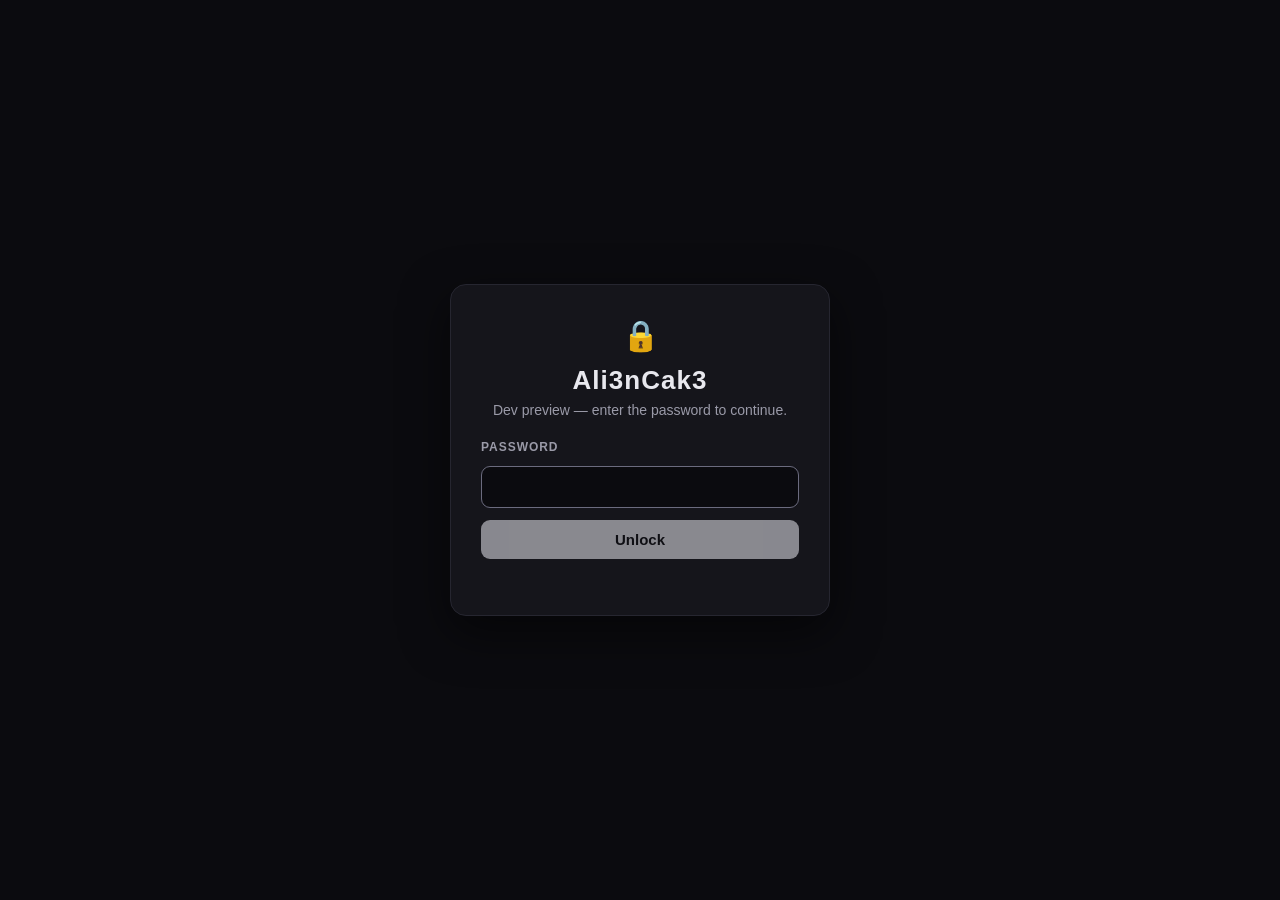
<file: index.html>
<!doctype html>
<html lang="en">
  <head>
    <meta charset="UTF-8" />
    <link rel="icon" type="image/svg+xml" href="/favicon.svg" />
    <meta name="viewport" content="width=device-width, initial-scale=1.0" />
    <title>ali3ncak3</title>
    <script>
      // Pre-paint mode resolution so light-mode visitors don't get a dark
      // flash: visitor toggle > dark (the site default).
      // ThemeProvider re-applies the full variable set on mount.
      ;(function () {
        try {
          var mode = JSON.parse(localStorage.getItem('ac3:modePref') || 'null')
          var theme = JSON.parse(localStorage.getItem('ac3:theme') || 'null')
          if (mode !== 'light' && mode !== 'dark') mode = 'dark'
          var root = document.documentElement
          root.dataset.mode = mode
          var mc = theme && theme[mode]
          if (mc) {
            root.style.setProperty('--c-surface', mc.surface)
            root.style.setProperty('--c-surface-text', mc.surfaceText)
            root.style.setProperty('--c-text', mc.text)
            root.style.setProperty('--c-text2', mc.text2)
          }
        } catch (e) {
          /* fall back to the CSS defaults */
        }
      })()
    </script>
    <script type="module" crossorigin src="/assets/index-CGsKPULM.js"></script>
    <link rel="stylesheet" crossorigin href="/assets/index-D1RxI0XR.css">
  </head>
  <body>
    <div id="root"></div>
  </body>
</html>
</file>
<file: assets/index-D1RxI0XR.css>
*,:before,:after{box-sizing:border-box}:root{--font-body:"Avenir Next", Avenir, "Segoe UI", Helvetica, Arial, sans-serif;--radius-sm:6px;--radius-md:12px;--radius-lg:20px;--space-1:4px;--space-2:8px;--space-3:16px;--space-4:24px;--space-5:40px;--space-6:64px;--shadow-1:0 1px 3px #00000040;--shadow-2:0 6px 24px #00000040;--c-primary:#312e81;--c-secondary:#713f12;--c-tertiary:#312e81;--c-quaternary:#713f12;--c-text:#fff;--c-text2:#c7cad6;--c-surface:#101018;--c-surface-text:#fff}:root[data-mode=light]{--c-primary:#c7d2fe;--c-secondary:#fde68a;--c-tertiary:#c7d2fe;--c-quaternary:#fde68a;--c-text:#000;--c-text2:#3f3f46;--c-surface:#fff;--c-surface-text:#000}.visually-hidden{clip:rect(0 0 0 0);white-space:nowrap;border:0;width:1px;height:1px;margin:-1px;padding:0;position:absolute;overflow:hidden}html,body{min-height:100%;margin:0;padding:0}body{font-family:var(--font-body);background:var(--c-surface);color:var(--c-surface-text);-webkit-font-smoothing:antialiased;text-rendering:optimizelegibility}#root{flex-direction:column;min-height:100vh;display:flex}img{max-width:100%;display:block}button{font-family:inherit}a{color:inherit}.devgate{z-index:2147483647;color:#e8e8ee;-webkit-font-smoothing:antialiased;background:#0b0b0f;justify-content:center;align-items:center;padding:24px;font-family:Avenir Next,Avenir,Segoe UI,Helvetica,Arial,sans-serif;display:flex;position:fixed;inset:0}.devgate__card{text-align:center;background:#15151b;border:1px solid #262630;border-radius:16px;width:100%;max-width:380px;padding:36px 30px 26px;box-shadow:0 16px 48px #0000008c}.devgate__card--shake{animation:.45s cubic-bezier(.36,.07,.19,.97) both devgate-shake}@keyframes devgate-shake{10%,90%{transform:translate(-1px)}20%,80%{transform:translate(2px)}30%,50%,70%{transform:translate(-5px)}40%,60%{transform:translate(5px)}}.devgate__badge{margin-bottom:14px;font-size:30px;line-height:1}.devgate__title{letter-spacing:.04em;margin:0 0 6px;font-size:26px;font-weight:700}.devgate__subtitle{color:#9a9aa8;margin:0 0 22px;font-size:14px}.devgate__form{text-align:left;flex-direction:column;gap:12px;display:flex}.devgate__label{letter-spacing:.08em;text-transform:uppercase;color:#9a9aa8;font-size:12px;font-weight:600}.devgate__input{color:#e8e8ee;background:#0b0b0f;border:1px solid #33333f;border-radius:9px;outline:none;width:100%;padding:11px 13px;font-size:16px;transition:border-color .15s}.devgate__input:focus{border-color:#6b6b7e}.devgate__input[aria-invalid=true]{border-color:#b3454f}.devgate__button{color:#0b0b0f;cursor:pointer;background:#e8e8ee;border:none;border-radius:9px;width:100%;padding:11px 13px;font-size:15px;font-weight:700;transition:background-color .15s}.devgate__button:hover:enabled{background:#fff}.devgate__button:disabled{opacity:.55;cursor:default}.devgate__error{color:#ff7a85;text-align:center;min-height:1.2em;margin:2px 0 0;font-size:13px}.site-main{flex-direction:column;flex:1 0 auto;display:flex}.site-nav{background:var(--section-bg);color:var(--section-text);padding:var(--space-3) var(--space-4);z-index:40;box-shadow:var(--shadow-1);position:sticky;top:0}.site-nav__inner{align-items:center;gap:var(--space-3);flex-wrap:wrap;max-width:1120px;margin:0 auto;display:flex}.site-nav__brand{letter-spacing:.05em;white-space:nowrap;font-size:1.3rem;font-weight:800;text-decoration:none}.site-nav__links{align-items:center;gap:var(--space-2);margin-left:auto;display:flex}.site-nav__link{color:var(--section-text2);padding:var(--space-1) var(--space-2);border-bottom:2px solid #0000;font-size:.95rem;font-weight:600;text-decoration:none}.site-nav__link:hover{color:var(--section-text)}.site-nav__link--active{color:var(--section-text);border-bottom-color:var(--section-accent)}.mode-toggle{width:36px;height:36px;margin-left:var(--space-2);border:1px solid var(--section-text2);color:var(--section-text);cursor:pointer;background:0 0;border-radius:50%;justify-content:center;align-items:center;transition:transform .12s;display:inline-flex}.mode-toggle:hover{transform:scale(1.08)}.section{background:var(--section-bg);color:var(--section-text);padding:var(--space-6) var(--space-4)}.section__inner{width:100%;max-width:1120px;margin:0 auto}.section__heading{font-size:clamp(1.7rem, calc(4vw * var(--text-scale,1)), 2.4rem);letter-spacing:.01em;margin:0 0 var(--space-2);line-height:1.15}.section__lede{color:var(--section-text2);max-width:60ch;margin:0 0 var(--space-5);font-size:1.02rem;line-height:1.6}.section__empty{color:var(--section-text2);margin:0;font-size:1rem}.cta{background:var(--section-accent);color:var(--section-accent-text);letter-spacing:.02em;cursor:pointer;box-shadow:var(--shadow-1);border:none;border-radius:999px;padding:14px 32px;font-size:1rem;font-weight:700;text-decoration:none;transition:transform .12s,box-shadow .12s;display:inline-block}.cta:hover{box-shadow:var(--shadow-2);transform:translateY(-1px)}.hero__inner{text-align:center;align-items:center;gap:var(--space-3);padding:var(--space-5) 0;flex-direction:column;display:flex}.hero__title{font-size:clamp(2.6rem, calc(7vw * var(--text-scale,1)), 4.8rem);letter-spacing:.02em;margin:0;line-height:1.02}.hero__subtitle{color:var(--section-text2);font-size:clamp(1.05rem, calc(2.2vw * var(--text-scale,1)), 1.3rem);max-width:44ch;margin:0;line-height:1.6}.hero__cta{margin-top:var(--space-5)}.split__inner{align-items:center;gap:var(--space-6);display:grid}.split__inner--img-left{grid-template-columns:minmax(0,5fr) minmax(0,7fr)}.split__inner--img-right{grid-template-columns:minmax(0,7fr) minmax(0,5fr)}.split__heading{font-size:clamp(1.7rem, calc(4vw * var(--text-scale,1)), 2.5rem);margin:0 0 var(--space-3);line-height:1.15}.split__body{color:var(--section-text2);margin:0;font-size:1.05rem;line-height:1.7}.split__body+.split__body{margin-top:var(--space-3)}.img-placeholder{aspect-ratio:1;border-radius:var(--radius-lg);background:var(--section-text);opacity:.12;width:100%;max-width:440px}.split__inner--img-right .img-placeholder{justify-self:end}@media (width<=720px){.split__inner--img-left,.split__inner--img-right{gap:var(--space-4);grid-template-columns:1fr}.img-placeholder,.split__inner--img-right .img-placeholder{justify-self:center;max-width:320px}}.section--storeBanner{padding-top:var(--space-5);padding-bottom:var(--space-5)}.store-banner__inner{text-align:center}.store-banner__title{font-size:clamp(2rem, calc(5vw * var(--text-scale,1)), 3.2rem);letter-spacing:.02em;margin:0 0 var(--space-2);line-height:1.05}.store-banner__subtitle{color:var(--section-text2);max-width:50ch;margin:0 auto;font-size:1.05rem}.product-grid{gap:var(--space-4);grid-template-columns:repeat(auto-fill,minmax(230px,1fr));display:grid}.product-card{border:1px solid color-mix(in srgb, var(--section-text) 14%, transparent);background:var(--c-surface);color:var(--c-surface-text);border-radius:var(--radius-md);padding:var(--space-3);gap:var(--space-2);box-shadow:var(--shadow-1);flex-direction:column;display:flex}.product-card__img{aspect-ratio:1;border-radius:var(--radius-sm);background:var(--card-tint,var(--c-primary));opacity:.88;width:100%}.product-card__img--photo{object-fit:cover;opacity:1;background:0 0}.product-card__row{justify-content:space-between;align-items:baseline;gap:var(--space-2);display:flex}.product-card__title{margin:0;font-size:1.05rem;font-weight:700}.product-card__price{white-space:nowrap;font-weight:700}.product-card__desc{color:var(--c-text2);flex:1 0 auto;margin:0;font-size:.92rem;line-height:1.5}.product-card__stock{color:var(--c-text2);letter-spacing:.06em;text-transform:uppercase;font-size:.78rem;font-weight:600}.product-card__stock--out{opacity:.9}.product-card__btn{background:var(--section-accent);color:var(--section-accent-text);cursor:pointer;border:none;border-radius:999px;padding:10px 18px;font-size:.92rem;font-weight:700;transition:transform .12s}.product-card__btn:hover:enabled{transform:translateY(-1px)}.product-card__btn:disabled{opacity:.45;cursor:not-allowed}.site-footer{background:var(--section-bg);color:var(--section-text);padding:var(--space-5) var(--space-4)}.site-footer__inner{justify-content:space-between;align-items:center;gap:var(--space-3);flex-wrap:wrap;max-width:1120px;margin:0 auto;display:flex}.site-footer__brand{letter-spacing:.05em;font-weight:800}.site-footer__copy{color:var(--section-text2);font-size:.85rem}.site-footer__socials{gap:var(--space-3);color:var(--section-text2);font-size:.85rem;display:flex}.pd{--pd-ink:var(--c-surface-text);--pd-bg:var(--c-surface);--pd-muted:var(--c-text2);--pd-panel:color-mix(in srgb, var(--pd-ink) 4%, var(--pd-bg));--pd-panel-2:color-mix(in srgb, var(--pd-ink) 8%, var(--pd-bg));--pd-line:color-mix(in srgb, var(--pd-ink) 14%, transparent);--pd-line-soft:color-mix(in srgb, var(--pd-ink) 8%, transparent);gap:var(--space-5);color:var(--pd-ink);flex-direction:column;min-width:0;display:flex}.pd h2,.pd h3,.pd p,.pd dl,.pd dd{margin:0}.pd :focus-visible{outline:2px solid color-mix(in srgb, var(--pd-ink) 70%, transparent);outline-offset:2px}.pd-header h2{letter-spacing:-.02em;font-size:24px}.pd-header p{margin-top:var(--space-2);max-width:56ch;color:var(--pd-muted);font-size:14px;line-height:1.5}.pd-picker{gap:var(--space-5);background:var(--pd-panel);border:1px solid var(--pd-line-soft);border-radius:var(--radius-lg);padding:var(--space-5);grid-template-columns:auto minmax(0,1fr);align-items:start;display:grid}@media (width<=760px){.pd-picker{padding:var(--space-4);grid-template-columns:1fr;justify-items:center}.pd-controls{width:100%}}.pd-wheel{aspect-ratio:1;touch-action:none;cursor:crosshair;-webkit-user-select:none;user-select:none;filter:drop-shadow(0 4px 14px #0000002e);border-radius:50%;width:min(280px,74vw);position:relative}.pd-wheel-canvas{border-radius:50%;width:100%;height:100%;display:block}.pd-wheel-knob{cursor:grab;border:3px solid #fff;border-radius:50%;width:22px;height:22px;position:absolute;transform:translate(-50%,-50%);box-shadow:0 0 0 1px #00000073,0 2px 6px #00000059}.pd-wheel-knob:active{cursor:grabbing}.pd-controls{gap:var(--space-4);flex-direction:column;min-width:0;display:flex}.pd-current{align-items:center;gap:var(--space-3);display:flex}.pd-current-swatch{border-radius:var(--radius-md);width:64px;height:64px;box-shadow:inset 0 0 0 1px #0000001f, var(--shadow-1);flex:none;place-items:center;font-size:20px;font-weight:600;display:grid}.pd-current-meta{gap:var(--space-1);flex-direction:column;min-width:0;display:flex}.pd-current-hex{letter-spacing:.02em;font-size:18px;font-weight:600}.pd-current-hsl{color:var(--pd-muted);font-variant-numeric:tabular-nums;font-size:12px}.pd-field{gap:var(--space-2);flex-direction:column;display:flex}.pd-field-label{text-transform:uppercase;letter-spacing:.08em;color:var(--pd-muted);justify-content:space-between;align-items:baseline;font-size:12px;font-weight:600;display:flex}.pd-field-value{letter-spacing:0;text-transform:none;font-variant-numeric:tabular-nums;font-weight:500}.pd-hex-input{width:130px;color:var(--pd-ink);background:var(--pd-panel-2);border:1px solid var(--pd-line);border-radius:var(--radius-sm);padding:8px 10px;font-family:ui-monospace,SFMono-Regular,Menlo,monospace;font-size:14px;transition:border-color .12s}.pd-hex-input:focus{border-color:color-mix(in srgb, var(--pd-ink) 45%, transparent)}.pd-hex-input.is-invalid{color:#e5484d;border-color:#e5484d}html[data-mode=light] .pd-hex-input.is-invalid{color:#b91c1c;border-color:#b91c1c}.pd-slider{appearance:none;border:1px solid var(--pd-line);cursor:pointer;border-radius:999px;width:100%;max-width:340px;height:14px;margin:0}.pd-slider::-webkit-slider-thumb{appearance:none;width:20px;height:20px;box-shadow:var(--shadow-1);cursor:grab;background:#fff;border:2px solid #0006;border-radius:50%}.pd-slider::-moz-range-thumb{width:18px;height:18px;box-shadow:var(--shadow-1);cursor:grab;background:#fff;border:2px solid #0006;border-radius:50%}.pd-facts{gap:var(--space-3);flex-wrap:wrap;display:flex}.pd-fact{background:var(--pd-panel-2);border:1px solid var(--pd-line-soft);border-radius:var(--radius-md);min-width:150px;padding:10px 14px}.pd-fact dt{text-transform:uppercase;letter-spacing:.08em;color:var(--pd-muted);margin-bottom:var(--space-1);font-size:11px;font-weight:600}.pd-fact dd{align-items:center;gap:var(--space-2);font-size:15px;font-weight:600;display:flex}.pd-fact-dot{border-radius:50%;flex:none;width:14px;height:14px;box-shadow:inset 0 0 0 1px #7f7f7f8c}.pd-fact-sub{color:var(--pd-muted);font-variant-numeric:tabular-nums;font-size:12px;font-weight:500}.pd-toggle{align-items:flex-start;gap:var(--space-3);cursor:pointer;max-width:420px;display:flex}.pd-toggle input{opacity:0;width:1px;height:1px;position:absolute}.pd-toggle-track{background:var(--pd-panel-2);border:1px solid var(--pd-line);border-radius:999px;flex:none;width:40px;height:22px;margin-top:1px;transition:background .15s;position:relative}.pd-toggle-thumb{background:var(--pd-ink);border-radius:50%;width:16px;height:16px;transition:transform .15s,background .15s;position:absolute;top:2px;left:2px}.pd-toggle input:checked+.pd-toggle-track{background:var(--pd-ink);border-color:var(--pd-ink)}.pd-toggle input:checked+.pd-toggle-track .pd-toggle-thumb{background:var(--pd-bg);transform:translate(18px)}.pd-toggle input:focus-visible+.pd-toggle-track{outline:2px solid color-mix(in srgb, var(--pd-ink) 70%, transparent);outline-offset:2px}.pd-toggle-text{flex-direction:column;gap:2px;font-size:14px;font-weight:600;display:flex}.pd-toggle-text small{color:var(--pd-muted);font-size:12px;font-weight:400}.pd-history-head{justify-content:space-between;align-items:baseline;gap:var(--space-3);margin-bottom:var(--space-2);flex-wrap:wrap;display:flex}.pd-history-head h3{text-transform:uppercase;letter-spacing:.08em;color:var(--pd-muted);font-size:13px;font-weight:600}.pd-history-hint{color:var(--pd-muted);font-size:11px}.pd-history-empty{color:var(--pd-muted);border:1px dashed var(--pd-line);border-radius:var(--radius-md);padding:var(--space-3);font-size:13px}.pd-history-list{gap:var(--space-2);border-radius:var(--radius-sm);flex-wrap:wrap;max-height:96px;padding:3px;display:flex;overflow-y:auto}.pd-history-swatch{cursor:pointer;border:none;border-radius:8px;flex:none;width:30px;height:30px;padding:0;transition:transform .1s;box-shadow:inset 0 0 0 1px #0000002e,0 0 0 1px #ffffff1a}.pd-history-swatch:hover{transform:scale(1.12)}.pd-history-swatch.is-current{outline:2px solid var(--pd-ink);outline-offset:2px}.pd-styles-head h2{letter-spacing:-.01em;font-size:20px}.pd-styles-head p{margin-top:var(--space-1);color:var(--pd-muted);font-size:13px}.pd-styles-head code{background:var(--pd-panel-2);border:1px solid var(--pd-line-soft);border-radius:4px;padding:1px 5px;font-size:12px}.pd-cards{margin-top:var(--space-4);gap:var(--space-4);grid-template-columns:repeat(auto-fill,minmax(min(330px,100%),1fr));display:grid}.pd-card{gap:var(--space-3);background:var(--pd-panel);border:1px solid var(--pd-line-soft);border-radius:var(--radius-lg);padding:var(--space-4);flex-direction:column;min-width:0;transition:border-color .15s,box-shadow .15s;display:flex}.pd-card.is-applied{border-color:color-mix(in srgb, var(--pd-ink) 55%, transparent);box-shadow:0 0 0 1px color-mix(in srgb, var(--pd-ink) 35%, transparent)}.pd-card-head{justify-content:space-between;align-items:flex-start;gap:var(--space-3);display:flex}.pd-card-title h3{font-size:16px}.pd-card-title p{margin-top:var(--space-1);color:var(--pd-muted);font-size:12.5px;line-height:1.45}.pd-card-meta{align-items:flex-end;gap:var(--space-1);flex-direction:column;flex:none;display:flex}.pd-badge{background:var(--pd-ink);color:var(--pd-bg);border-radius:999px;padding:3px 9px;font-size:11px;font-weight:700}.pd-card-count{color:var(--pd-muted);border:1px solid var(--pd-line-soft);white-space:nowrap;border-radius:999px;padding:2px 8px;font-size:11px}.pd-strips{gap:var(--space-2);flex-direction:column;display:flex}.pd-strip{align-items:center;gap:var(--space-3);display:flex}.pd-strip-label{text-transform:uppercase;letter-spacing:.07em;color:var(--pd-muted);flex:none;width:36px;font-size:11px;font-weight:600}.pd-strip-swatches{gap:var(--space-2);flex-wrap:wrap;min-width:0;display:flex}.pd-strip-swatch{flex-direction:column;align-items:center;gap:3px;display:flex}.pd-strip-chip{border-radius:5px;width:30px;height:20px;box-shadow:inset 0 0 0 1px #7f7f7f59}.pd-strip-swatch code{color:var(--pd-muted);letter-spacing:.02em;font-size:9px}.pd-previews{gap:var(--space-3);flex-wrap:wrap;display:flex}.pd-preview{flex:140px;min-width:128px;margin:0}.pd-preview-screen{box-shadow:inset 0 0 0 1px #7f7f7f4d, var(--shadow-1);border-radius:10px;flex-direction:column;display:flex;overflow:hidden}.pd-preview-caption{align-items:center;gap:var(--space-2);margin-top:var(--space-2);color:var(--pd-muted);font-size:12px;font-weight:600;display:flex}.pd-preview-default{color:var(--pd-ink);border:1px solid var(--pd-line);border-radius:999px;padding:1px 7px;font-size:10px;font-weight:600}.pd-ms{background:var(--section-bg);padding:6px 8px;display:flex}.pd-line{background:var(--section-text);border-radius:2px;flex:none;height:3px;display:block}.pd-line-title{border-radius:3px;height:5px}.pd-line-sub{background:var(--section-text2)}.pd-ms-empty{text-align:center;padding:16px 8px;font-size:9px;display:block}.pd-ms-nav{align-items:center;gap:5px;height:16px;padding:0 8px}.pd-ms-brand{background:var(--section-text);border-radius:2px;width:15px;height:5px}.pd-ms-navlinks{gap:4px;margin-left:auto;display:flex}.pd-ms-modedot{background:var(--section-text2);border-radius:50%;flex:none;width:6px;height:6px}.pd-ms-hero{flex-direction:column;align-items:center;gap:4px;min-height:58px;padding:8px}.pd-ms-hero .pd-line-title{margin-top:auto}.pd-ms-cta{background:var(--section-accent);border-radius:999px;flex:none;width:34px;height:9px;margin-top:auto;position:relative}.pd-ms-cta:after{content:"";background:var(--section-accent-text);border-radius:1px;width:55%;height:2px;position:absolute;top:50%;left:50%;transform:translate(-50%,-50%)}.pd-ms-about{align-items:center;gap:8px;min-height:46px;padding:8px}.pd-ms-about.is-mirrored{flex-direction:row-reverse}.pd-ms-square{background:var(--section-text);opacity:.9;border-radius:4px;flex:none;width:26px;height:26px}.pd-ms-lines{flex-direction:column;flex:1;gap:4px;min-width:0;display:flex}.pd-ms-lines .pd-line{max-width:100%}.pd-ms-promoted,.pd-ms-grid{flex-direction:column;gap:5px;padding:8px}.pd-ms-cards{gap:5px;display:flex}.pd-ms-card{border-radius:4px;flex-direction:column;flex:1;gap:3px;min-width:0;padding:4px;display:flex;box-shadow:0 1px 2px #0003}.pd-ms-card-line{height:2px}.pd-ms-card-img{aspect-ratio:1;border-radius:3px;width:100%}.pd-ms-card-cta{background:var(--section-accent);border-radius:999px;width:60%;height:6px;margin-top:1px;position:relative}.pd-ms-card-cta:after{content:"";background:var(--section-accent-text);border-radius:1px;width:50%;height:1.5px;position:absolute;top:50%;left:50%;transform:translate(-50%,-50%)}.pd-ms-banner{justify-content:center;align-items:center;min-height:26px}.pd-ms-footer{align-items:center;gap:6px;min-height:18px;padding:0 8px}.pd-apply{background:var(--pd-ink);color:var(--pd-bg);cursor:pointer;border:1px solid #0000;border-radius:10px;margin-top:auto;padding:10px 14px;font-size:14px;font-weight:600;transition:transform .12s,opacity .12s}.pd-apply:hover:not(:disabled){transform:translateY(-1px)}.pd-apply:active:not(:disabled){transform:translateY(0)}.pd-apply.is-applied{color:var(--pd-ink);border-color:var(--pd-line);cursor:default;background:0 0}.pd-modal-backdrop{z-index:60;padding:var(--space-4);background:#0000008c;justify-content:center;align-items:center;display:flex;position:fixed;inset:0}.pd-modal{align-items:center;gap:var(--space-2);background:var(--pd-bg);width:100%;max-width:360px;color:var(--pd-ink);border:1px solid var(--pd-line);border-radius:var(--radius-lg);padding:var(--space-5);text-align:center;box-shadow:var(--shadow-2);flex-direction:column;display:flex}.pd-modal-swatch{border-radius:var(--radius-md);width:44px;height:44px;box-shadow:inset 0 0 0 1px #7f7f7f66}.pd-modal h3{font-size:17px}.pd-modal p{color:var(--pd-muted);font-size:14px;line-height:1.5}.pd-modal-hex{background:var(--pd-panel-2);border:1px solid var(--pd-line-soft);border-radius:4px;padding:2px 8px;font-size:13px}.pd-modal-actions{gap:var(--space-3);margin-top:var(--space-3);display:flex}.pd-btn{border:1px solid var(--pd-line);color:var(--pd-ink);cursor:pointer;background:0 0;border-radius:8px;padding:8px 18px;font-size:14px;font-weight:600}.pd-btn:hover{background:var(--pd-panel-2)}.pd-btn-danger{color:#fff;background:#e5484d;border-color:#e5484d}.pd-btn-danger:hover{background:#d93a40}.pd-cycle{border-radius:var(--radius-sm);background:color-mix(in srgb, var(--pd-ink,var(--c-surface-text)) 5%, transparent);flex-wrap:wrap;align-items:flex-end;gap:10px 14px;margin:2px 0 12px;padding:10px 12px;display:flex}.pd-cycle-field{flex-direction:column;gap:4px;min-width:0;display:flex}.pd-cycle-label{letter-spacing:.02em;text-transform:uppercase;color:var(--c-text2);font-size:.72rem;font-weight:600}.pd-select{appearance:none;font:inherit;border-radius:var(--radius-sm);border:1px solid color-mix(in srgb, var(--c-surface-text) 22%, transparent);background:var(--c-surface) url("data:image/svg+xml;utf8,<svg xmlns='http://www.w3.org/2000/svg' width='10' height='6' viewBox='0 0 10 6'><path d='M1 1l4 4 4-4' fill='none' stroke='%23888' stroke-width='1.5'/></svg>") no-repeat right 10px center;color:var(--c-surface-text);cursor:pointer;max-width:100%;padding:6px 28px 6px 10px;font-size:.85rem}.pd-select:disabled{opacity:.5;cursor:default}.pd-select:focus-visible{outline:2px solid color-mix(in srgb, var(--c-surface-text) 70%, transparent);outline-offset:1px}.pd-cycle-hint{color:var(--c-text2);flex:100%;font-size:.78rem}.dz-root{display:block}.dz-blurb{color:var(--adm-muted);max-width:52ch;margin:0;font-size:.9rem}.dz-actions{align-items:center;gap:var(--space-2);flex-wrap:wrap;display:flex}.dz-status{margin:0 0 var(--space-3)}.dz-grid{gap:var(--space-4);grid-template-columns:minmax(0,1fr) 340px;align-items:start;display:grid}@media (width<=840px){.dz-grid{grid-template-columns:minmax(0,1fr)}}.dz-stage-col,.dz-side{gap:var(--space-3);flex-direction:column;min-width:0;display:flex}.dz-checker{background-color:color-mix(in srgb, var(--c-surface-text) 5%, var(--c-surface));background-image:repeating-conic-gradient(color-mix(in srgb, var(--c-surface-text) 9%, transparent) 0% 25%, transparent 0% 50%);background-size:16px 16px}.dz-stage-frame{border:1px solid var(--adm-line-soft);background:var(--adm-raise);border-radius:var(--radius-md);padding:var(--space-3);justify-content:center;min-height:120px;display:flex}.dz-stage{touch-action:none;-webkit-user-select:none;user-select:none;max-width:100%;position:relative}.dz-stage:focus-visible{outline:2px solid color-mix(in srgb, var(--c-surface-text) 70%, transparent);outline-offset:3px}.dz-stage-clip{position:absolute;inset:0;overflow:hidden}.dz-base{pointer-events:none;-webkit-user-select:none;user-select:none;width:100%;height:100%;position:absolute;inset:0}.dz-layer{touch-action:none;cursor:grab;-webkit-user-select:none;user-select:none;-webkit-user-drag:none;max-width:none;position:absolute}.dz-layer:active{cursor:grabbing}.dz-select{pointer-events:none;border:1.5px dashed color-mix(in srgb, var(--c-surface-text) 85%, transparent);box-shadow:0 0 0 1px color-mix(in srgb, var(--c-surface) 60%, transparent);position:absolute}.dz-handle{background:var(--c-surface);border:2px solid var(--c-surface-text);pointer-events:auto;touch-action:none;border-radius:4px;width:14px;height:14px;position:absolute}.dz-handle-nw{cursor:nwse-resize;top:-8px;left:-8px}.dz-handle-ne{cursor:nesw-resize;top:-8px;right:-8px}.dz-handle-sw{cursor:nesw-resize;bottom:-8px;left:-8px}.dz-handle-se{cursor:nwse-resize;bottom:-8px;right:-8px}.dz-rotate{background:var(--c-surface);border:2px solid var(--c-surface-text);pointer-events:auto;touch-action:none;cursor:grab;border-radius:50%;width:16px;height:16px;position:absolute;top:-32px;left:50%;transform:translate(-50%,-50%)}.dz-rotate-stem{background:color-mix(in srgb, var(--c-surface-text) 60%, transparent);pointer-events:none;width:2px;height:24px;position:absolute;top:-24px;left:50%;transform:translate(-50%)}.dz-empty-upload{appearance:none;border:2px dashed var(--adm-line);background:var(--adm-raise);width:100%;color:var(--c-surface-text);border-radius:var(--radius-lg);padding:var(--space-6) var(--space-4);align-items:center;gap:var(--space-2);font:inherit;cursor:pointer;text-align:center;flex-direction:column;transition:background .15s,border-color .15s;display:flex}.dz-empty-upload:hover{background:var(--adm-raise-2);border-color:color-mix(in srgb, var(--c-surface-text) 35%, transparent)}.dz-empty-upload:focus-visible{outline:2px solid color-mix(in srgb, var(--c-surface-text) 70%, transparent);outline-offset:2px}.dz-empty-plus{border:2px solid var(--adm-line);width:56px;height:56px;color:var(--adm-muted);border-radius:50%;justify-content:center;align-items:center;font-size:2rem;line-height:1;display:inline-flex}.dz-empty-upload strong{font-size:1.05rem}.dz-empty-sub{color:var(--adm-muted);font-size:.85rem}.dz-hint{color:var(--adm-muted);text-align:center;border:1px dashed var(--adm-line);border-radius:var(--radius-md);padding:var(--space-3);margin:0;font-size:.85rem;line-height:1.5}.dz-card{padding:var(--space-3);gap:var(--space-2);flex-direction:column;display:flex}.dz-note{margin:0}.dz-side-empty{color:var(--adm-muted);margin:0;font-size:.85rem}.dz-layers{gap:var(--space-1);flex-direction:column;margin:0;padding:0;list-style:none;display:flex}.dz-layer-row{align-items:center;gap:var(--space-1);min-width:0;display:flex}.dz-layer-pick{appearance:none;align-items:center;gap:var(--space-2);border:1px solid var(--adm-line-soft);background:var(--adm-raise);min-width:0;color:var(--c-surface-text);border-radius:var(--radius-sm);font:inherit;text-align:left;cursor:pointer;flex:1;padding:4px 8px;font-size:.85rem;font-weight:600;transition:background .15s,border-color .15s;display:flex}.dz-layer-pick:hover{background:var(--adm-raise-2)}.dz-layer-pick[aria-current=true]{border-color:color-mix(in srgb, var(--c-surface-text) 55%, transparent);background:var(--adm-raise-2)}.dz-layer-pick:focus-visible{outline:2px solid color-mix(in srgb, var(--c-surface-text) 70%, transparent);outline-offset:1px}.dz-thumb{object-fit:contain;border:1px solid var(--adm-line-soft);border-radius:4px;flex:none;width:30px;height:30px}.dz-layer-name{text-overflow:ellipsis;white-space:nowrap;overflow:hidden}.dz-controls{gap:var(--space-2);flex-direction:column;display:flex}.dz-row{align-items:flex-end;gap:var(--space-2);display:flex}.dz-row-wrap{flex-wrap:wrap;align-items:center}.dz-grow{flex:1;min-width:0}.dz-stepper{align-items:center;gap:var(--space-1);display:flex}.dz-stepper .admin-icon-btn{flex:none}.dz-num{min-width:0}.dz-range{width:100%;accent-color:var(--c-primary)}.dz-color{border:1px solid var(--adm-line);border-radius:var(--radius-sm);background:var(--adm-raise);cursor:pointer;width:44px;height:30px;padding:2px}.dz-color:disabled{opacity:.45;cursor:default}.dz-draw{gap:var(--space-2);flex-direction:column;display:flex}.dz-draw-canvas{border:1px solid var(--adm-line);border-radius:var(--radius-sm);touch-action:none;cursor:crosshair;width:100%;max-width:512px;display:block}.dz-draw-tools{align-items:flex-end;gap:var(--space-2);flex-wrap:wrap;display:flex}.dz-tool{flex-direction:column;gap:4px;display:flex}.dz-tool-grow{flex:1;min-width:140px}.dz-draw-actions{gap:var(--space-2);flex-wrap:wrap;display:flex}.dz-modal-backdrop{z-index:80;padding:var(--space-3);background:#08080e99;justify-content:center;align-items:center;display:flex;position:fixed;inset:0}.dz-modal{width:100%;max-width:460px;max-height:calc(100vh - 2 * var(--space-3));background:var(--c-surface);color:var(--c-surface-text);border:1px solid var(--adm-line);border-radius:var(--radius-lg);box-shadow:var(--shadow-2);padding:var(--space-4);gap:var(--space-3);flex-direction:column;display:flex;overflow:auto}.dz-modal-title{margin:0;font-size:1.15rem}.dz-modal-preview{object-fit:contain;border-radius:var(--radius-sm);border:1px solid var(--adm-line-soft);width:100%;max-height:180px}.dz-modal-note{margin:0}.dz-modal-actions{justify-content:flex-end;gap:var(--space-2);display:flex}.dz-field-error{margin-top:4px;font-size:.78rem;display:block}.admin,.admin-signin{--adm-line:color-mix(in srgb, var(--c-surface-text) 16%, transparent);--adm-line-soft:color-mix(in srgb, var(--c-surface-text) 9%, transparent);--adm-raise:color-mix(in srgb, var(--c-surface-text) 4%, var(--c-surface));--adm-raise-2:color-mix(in srgb, var(--c-surface-text) 9%, var(--c-surface));--adm-muted:var(--c-text2);--adm-danger:#ef4444;--adm-success:#22c55e;color:var(--c-surface-text)}html[data-mode=light] .admin{--adm-danger:#b91c1c;--adm-success:#15803d}.admin{width:100%;max-width:1040px;padding:var(--space-5) var(--space-3) var(--space-6);margin:0 auto}.admin-header{justify-content:space-between;align-items:flex-start;gap:var(--space-3);flex-wrap:wrap;display:flex}.admin-title{margin:0;font-size:1.6rem;line-height:1.2}.admin-subtitle{margin:var(--space-1) 0 0;color:var(--adm-muted);font-size:.9rem}.admin-user{align-items:center;gap:var(--space-2);flex-wrap:wrap;display:flex}.admin-user-email{color:var(--adm-muted);overflow-wrap:anywhere;font-size:.85rem}.admin-tabs{gap:var(--space-1);border-bottom:1px solid var(--adm-line);margin:var(--space-4) 0 0;display:flex;overflow-x:auto}.admin-tab{appearance:none;color:var(--adm-muted);font:inherit;cursor:pointer;white-space:nowrap;background:0 0;border:none;border-bottom:2px solid #0000;margin-bottom:-1px;padding:10px 14px;font-size:.95rem;font-weight:600}.admin-tab:hover{color:var(--c-surface-text)}.admin-tab.is-active{color:var(--c-surface-text);border-bottom-color:color-mix(in srgb, var(--c-surface-text) 80%, transparent)}.admin-panel{padding-top:var(--space-4)}.admin-tab-body{display:block}.admin-btn{appearance:none;border:1px solid var(--adm-line);background:var(--adm-raise);color:var(--c-surface-text);border-radius:var(--radius-sm);font:inherit;cursor:pointer;padding:6px 14px;font-size:.875rem;font-weight:600;transition:background .15s,border-color .15s}.admin-btn:hover:not(:disabled){background:var(--adm-raise-2)}.admin-btn:disabled{opacity:.45;cursor:default}.admin-btn-primary{background:var(--c-primary);color:var(--c-text);border-color:#0000}.admin-btn-primary:hover:not(:disabled){background:var(--c-primary);filter:brightness(1.12)}.admin-btn-danger{border-color:color-mix(in srgb, var(--adm-danger) 45%, transparent);color:var(--adm-danger);background:0 0}.admin-btn-danger:hover:not(:disabled){background:color-mix(in srgb, var(--adm-danger) 12%, transparent)}.admin-icon-btn{justify-content:center;align-items:center;width:30px;height:30px;padding:0;line-height:1;display:inline-flex}.admin-input,.admin-select,.admin-textarea{appearance:none;border:1px solid var(--adm-line);background:var(--adm-raise);width:100%;color:var(--c-surface-text);border-radius:var(--radius-sm);font:inherit;padding:8px 10px;font-size:.9rem}.admin-select{cursor:pointer;width:auto}.admin-textarea{resize:vertical;min-height:2.5em}.admin-input:focus-visible,.admin-select:focus-visible,.admin-textarea:focus-visible,.admin-btn:focus-visible,.admin-tab:focus-visible,.admin-switch:focus-visible{outline:2px solid color-mix(in srgb, var(--c-surface-text) 70%, transparent);outline-offset:1px}.admin-label{color:var(--adm-muted);font-size:.8rem;font-weight:600}.admin-switch{appearance:none;background:var(--adm-line);cursor:pointer;border-radius:999px;flex:none;width:38px;height:21px;margin:0;transition:background .15s;position:relative}.admin-switch:before{content:"";background:var(--c-surface-text);border-radius:50%;width:16px;height:16px;transition:transform .15s;position:absolute;top:2.5px;left:2.5px}.admin-switch:checked{background:var(--c-primary)}.admin-switch:checked:before{background:var(--c-text);transform:translate(17px)}.admin-switch-label{align-items:center;gap:var(--space-2);cursor:pointer;font-size:.9rem;font-weight:600;display:inline-flex}.admin-toolbar{justify-content:space-between;align-items:center;gap:var(--space-3);margin-bottom:var(--space-4);flex-wrap:wrap;display:flex}.admin-savebar{align-items:center;gap:var(--space-2);flex-wrap:wrap;display:flex}.admin-dirty{color:var(--adm-muted);align-items:center;gap:6px;font-size:.8rem;font-weight:600;display:inline-flex}.admin-dirty-dot{background:#f59e0b;border-radius:50%;width:8px;height:8px}.admin-segment{border:1px solid var(--adm-line);border-radius:var(--radius-sm);display:inline-flex;overflow:hidden}.admin-segment-btn{appearance:none;color:var(--adm-muted);font:inherit;cursor:pointer;background:0 0;border:none;padding:6px 18px;font-size:.875rem;font-weight:600}.admin-segment-btn.is-active{background:var(--c-primary);color:var(--c-text)}.admin-list{margin:0 0 var(--space-4);gap:var(--space-2);flex-direction:column;padding:0;list-style:none;display:flex}.admin-row{align-items:center;gap:var(--space-3);border:1px solid var(--adm-line-soft);background:var(--adm-raise);border-radius:var(--radius-md);flex-wrap:wrap;padding:10px 14px;display:flex}.admin-row.is-disabled .admin-row-name{opacity:.5}.admin-row-name{font-weight:600}.admin-row-uid{color:var(--adm-muted);overflow-wrap:anywhere;font-family:ui-monospace,SFMono-Regular,Menlo,monospace;font-size:.72rem}.admin-row-actions{align-items:center;gap:var(--space-1);margin-left:auto;display:flex}.admin-add{align-items:center;gap:var(--space-2);flex-wrap:wrap;display:flex}.admin-empty{color:var(--adm-muted);text-align:center;padding:var(--space-4);border:1px dashed var(--adm-line);border-radius:var(--radius-md);list-style:none}.admin-card{background:var(--adm-raise);border:1px solid var(--adm-line-soft);border-radius:var(--radius-md)}.admin-card-title{margin:0;font-size:1rem}.admin-products{gap:var(--space-3);grid-template-columns:repeat(auto-fill,minmax(min(100%,300px),1fr));display:grid}.admin-product{gap:var(--space-2);padding:var(--space-3);flex-direction:column;display:flex}.admin-field{flex-direction:column;gap:4px;display:flex}.admin-field>span{color:var(--adm-muted);font-size:.75rem;font-weight:600}.admin-field-pair{gap:var(--space-2);grid-template-columns:1fr 1fr;display:grid}.admin-product-flags{align-items:center;gap:var(--space-3);padding-top:var(--space-2);border-top:1px solid var(--adm-line-soft);flex-wrap:wrap;margin-top:auto;display:flex}.admin-product-flags .admin-btn-danger{margin-left:auto}.admin-settings{gap:var(--space-3);flex-direction:column;max-width:620px;display:flex}.admin-settings-card{padding:var(--space-3) var(--space-4);gap:var(--space-2);flex-direction:column;display:flex}.admin-kv{justify-content:space-between;align-items:baseline;gap:var(--space-3);flex-wrap:wrap;display:flex}.admin-kv-key{color:var(--adm-muted);font-size:.8rem;font-weight:600}.admin-kv-value{overflow-wrap:anywhere;font-size:.9rem;font-weight:600}.admin-settings-form{gap:var(--space-1);flex-direction:column;display:flex}.admin-settings-controls{align-items:center;gap:var(--space-2);flex-wrap:wrap;display:flex}.admin-settings-controls .admin-input{flex:220px;width:auto}.admin-note{margin:var(--space-3) 0 0;color:var(--adm-muted);font-size:.8rem;line-height:1.5}.admin-settings-card .admin-note{margin-top:0}.admin-error{color:var(--adm-danger);margin:0;font-size:.85rem;font-weight:600}.admin-success{color:var(--adm-success);margin:0;font-size:.85rem;font-weight:600}.admin-signin{padding:var(--space-6) var(--space-3);flex:1;justify-content:center;align-items:center;display:flex}.admin-signin-card{background:var(--adm-raise);border:1px solid var(--adm-line-soft);border-radius:var(--radius-lg);width:100%;max-width:400px;box-shadow:var(--shadow-2);padding:var(--space-5) var(--space-4);gap:var(--space-3);text-align:center;flex-direction:column;display:flex}.admin-signin-title{margin:0;font-size:1.35rem}.admin-signin-sub{color:var(--adm-muted);margin:0;font-size:.9rem}.admin-google-btn{appearance:none;color:#1f1f1f;font:inherit;cursor:pointer;background:#fff;border:1px solid #dadce0;border-radius:999px;justify-content:center;align-self:center;align-items:center;gap:10px;padding:10px 20px;font-size:.95rem;font-weight:600;transition:box-shadow .15s;display:inline-flex}.admin-google-btn:hover{box-shadow:var(--shadow-1)}.admin-signin-form{gap:var(--space-2);text-align:left;flex-direction:column;display:flex}.admin-signin-actions{justify-content:flex-end;gap:var(--space-2);display:flex}.admin-signin-note{color:var(--adm-muted);margin:0;font-size:.75rem;line-height:1.5}.admin-product-thumb{object-fit:cover;border-radius:var(--radius-sm);border:1px solid var(--adm-line-soft);width:72px;height:72px;margin-bottom:var(--space-2)}.fontlab-content{display:contents}.fontlab-content [data-fontlab-touched]{white-space-collapse:preserve}.fontlab-content [data-fontlab-editable]:hover{outline:1px dashed color-mix(in srgb, currentColor 45%, transparent);outline-offset:3px;cursor:text}.fontlab-content [data-fontlab-editable]:focus{outline:2px solid color-mix(in srgb, currentColor 70%, transparent);outline-offset:3px}.fontlab-panel,.fontlab-reopen,.fontlab-suggestion{--fl-rem:calc(1rem / var(--text-scale,1));font-size:var(--fl-rem)}.fontlab-panel{--fl-line:color-mix(in srgb, var(--c-surface-text) 22%, transparent);left:50%;bottom:var(--space-3);z-index:50;width:min(94vw,34rem);padding:var(--space-2) var(--space-3) var(--space-3);background:var(--c-surface);color:var(--c-surface-text);border:1px solid var(--fl-line);border-radius:var(--radius-lg);box-shadow:var(--shadow-2);position:fixed;transform:translate(-50%)}.fontlab-panel__head{align-items:center;gap:var(--space-1);display:flex}.fontlab-panel__title{text-align:center;flex:1;min-width:0}.fontlab-panel__name,.fontlab-panel__detail{text-overflow:ellipsis;white-space:nowrap;margin:0;overflow:hidden}.fontlab-panel__name{font-size:calc(1.05 * var(--fl-rem));font-weight:600}.fontlab-panel__detail{font-size:calc(.78 * var(--fl-rem));color:color-mix(in srgb, var(--c-surface-text) 70%, transparent)}.fontlab-icon-btn{width:34px;height:34px;color:inherit;font-size:calc(1.3 * var(--fl-rem));cursor:pointer;background:0 0;border:0;border-radius:50%;flex-shrink:0;justify-content:center;align-items:center;line-height:1;display:inline-flex}.fontlab-icon-btn:hover{background:color-mix(in srgb, var(--c-surface-text) 12%, transparent)}.fontlab-panel__controls{justify-content:center;align-items:center;gap:var(--space-2) var(--space-3);margin-top:var(--space-2);font-size:calc(.85 * var(--fl-rem));flex-wrap:wrap;display:flex}.fontlab-field{align-items:center;gap:var(--space-2);display:inline-flex}.fontlab-field select,.fontlab-text-btn{padding:var(--space-1) var(--space-2);border:1px solid var(--fl-line);border-radius:var(--radius-sm);color:inherit;font:inherit;cursor:pointer;background:0 0}.fontlab-field select option{background:var(--c-surface);color:var(--c-surface-text)}.fontlab-dots{margin-top:var(--space-2);flex-wrap:wrap;justify-content:center;gap:2px;display:flex}.fontlab-dot{cursor:pointer;background:0 0;border:0;width:20px;height:20px;padding:0;position:relative}.fontlab-dot:after{content:"";background:color-mix(in srgb, var(--c-surface-text) 35%, transparent);border-radius:50%;width:8px;height:8px;transition:width .15s,height .15s,background .15s;position:absolute;inset:50% auto auto 50%;transform:translate(-50%,-50%)}.fontlab-dot:hover:after{background:color-mix(in srgb, var(--c-surface-text) 75%, transparent)}.fontlab-dot--original:after{background:var(--c-primary)}.fontlab-dot[aria-pressed=true]:after{background:var(--c-surface-text);width:12px;height:12px}.fontlab-dot:focus-visible{outline:2px solid var(--c-surface-text);outline-offset:-2px;border-radius:50%}.fontlab-panel__hint{margin:var(--space-2) 0 0;font-size:calc(.78 * var(--fl-rem));text-align:center;color:color-mix(in srgb, var(--c-surface-text) 72%, transparent)}.fontlab-panel kbd,.fontlab-suggestion kbd{border:1px solid var(--fl-line,color-mix(in srgb, var(--c-surface-text) 22%, transparent));font:inherit;border-radius:4px;padding:0 4px;font-size:.9em}.fontlab-reopen{right:var(--space-3);bottom:var(--space-3);z-index:50;border:1px solid color-mix(in srgb, var(--c-surface-text) 22%, transparent);background:var(--c-surface);width:48px;height:48px;color:var(--c-surface-text);box-shadow:var(--shadow-2);font-size:calc(1.05 * var(--fl-rem));cursor:pointer;border-radius:50%;font-weight:700;position:fixed}.fontlab-suggestion{z-index:55;align-items:center;gap:var(--space-1);max-width:232px;padding:var(--space-1) var(--space-2);border:1px solid color-mix(in srgb, var(--c-surface-text) 22%, transparent);border-radius:var(--radius-sm);background:var(--c-surface);color:var(--c-surface-text);box-shadow:var(--shadow-2);font-size:calc(.8 * var(--fl-rem));white-space:nowrap;cursor:pointer;display:inline-flex;position:fixed}
</file>
